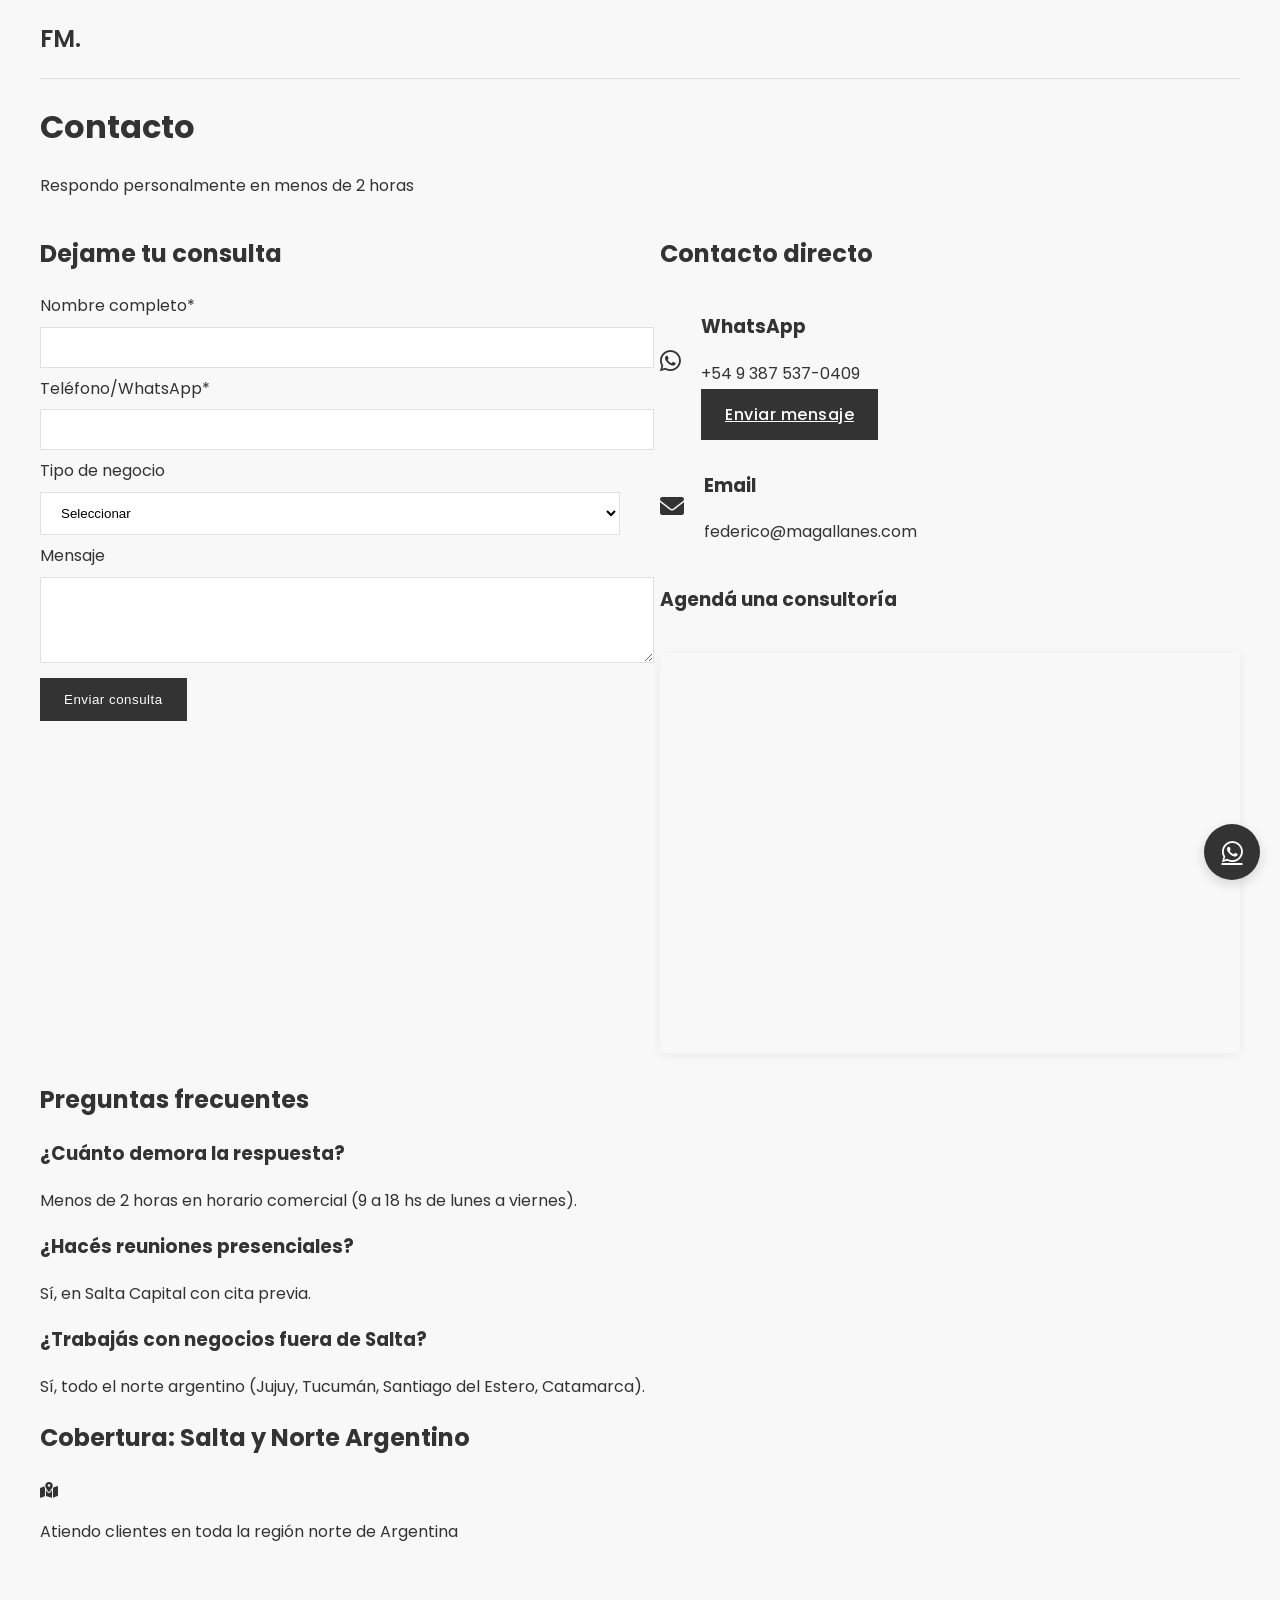
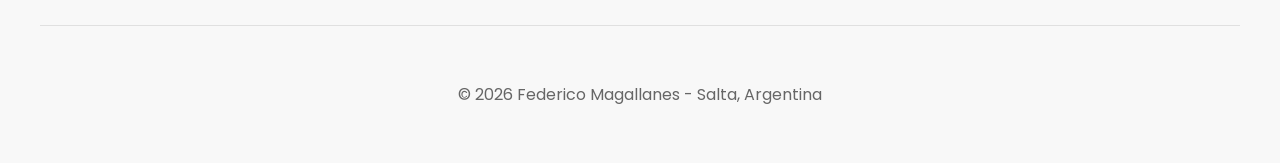
<file: contacto.html>
<!DOCTYPE html>
<html lang="es">
<head>
    <meta charset="UTF-8">
    <meta name="viewport" content="width=device-width, initial-scale=1.0">
    <title>Contacto | Federico Magallanes</title>
    <meta name="description" content="Contacto directo para automatizaciones con IA y Meta Ads en Salta">
    
    <link rel="preconnect" href="https://fonts.googleapis.com">
    <link rel="preconnect" href="https://fonts.gstatic.com" crossorigin>
    <link href="https://fonts.googleapis.com/css2?family=Poppins:wght@400;500;600&display=swap" rel="stylesheet">
    <link rel="stylesheet" href="https://cdnjs.cloudflare.com/ajax/libs/font-awesome/6.0.0/css/all.min.css">
    <style>
        :root {
            --bg-primary: #f8f8f8;
            --text-primary: #333;
            --text-secondary: #666;
            --border-light: #e0e0e0;
            --transition: all 0.3s ease;
        }
        
        body {
            font-family: 'Poppins', sans-serif;
            line-height: 1.6;
            color: var(--text-primary);
            background: var(--bg-primary);
            max-width: 1200px;
            margin: 0 auto;
            padding: 0 20px;
        }
        
        .form-control {
            width: 100%;
            padding: 12px 16px;
            margin: 8px 0;
            border: 1px solid var(--border-light);
            background: white;
            transition: var(--transition);
        }
        
        .form-control:focus {
            outline: none;
            border-color: var(--text-primary);
        }
        
        .btn {
            background: var(--text-primary);
            color: white;
            border: none;
            padding: 14px 24px;
            cursor: pointer;
            font-weight: 500;
            letter-spacing: 0.5px;
            transition: var(--transition);
        }
        
        .btn:hover {
            opacity: 0.9;
        }
        
        .contact-grid {
            display: grid;
            grid-template-columns: 1fr 1fr;
            gap: 40px;
        }
        
        .contact-method {
            display: flex;
            align-items: center;
            gap: 20px;
            margin-bottom: 24px;
        }
        
        .contact-method i {
            font-size: 24px;
            color: var(--text-primary);
        }
        
        iframe {
            border: none;
            margin-top: 20px;
            box-shadow: 0 2px 10px rgba(0,0,0,0.05);
        }
        
        @media (max-width: 768px) {
            .contact-grid {
                grid-template-columns: 1fr;
            }
        }
    </style>
</head>
<body>
    <header style="padding: 20px 0; border-bottom: 1px solid var(--border-light);">
        <a href="index.html" style="font-size: 24px; font-weight: 600; text-decoration: none; color: var(--text-primary);">FM.</a>
    </header>

    <main>
        <h1>Contacto</h1>
        <p>Respondo personalmente en menos de 2 horas</p>

        <div class="contact-grid">
            <div>
                <h2>Dejame tu consulta</h2>
                <form id="contactForm" onsubmit="return validateForm()">
                    <label for="name">Nombre completo*</label>
                    <input type="text" id="name" class="form-control" required>
                    <span id="nameError" style="color:red;font-size:12px;"></span>

                    <label for="phone">Teléfono/WhatsApp*</label>
                    <input type="tel" id="phone" class="form-control" required>
                    <span id="phoneError" style="color:red;font-size:12px;"></span>

                    <label for="business">Tipo de negocio</label>
                    <select id="business" class="form-control">
                        <option value="">Seleccionar</option>
                        <option value="comercio">Comercio</option>
                        <option value="gastronomia">Gastronomía</option>
                        <option value="servicios">Servicios</option>
                        <option value="otros">Otros</option>
                    </select>

                    <label for="message">Mensaje</label>
                    <textarea id="message" rows="4" class="form-control"></textarea>

                    <button type="submit" class="btn">Enviar consulta</button>
                </form>
            </div>

            <div>
                <h2>Contacto directo</h2>
                <div class="contact-method">
                    <i class="fab fa-whatsapp"></i>
                    <div>
                        <h3>WhatsApp</h3>
                        <p>+54 9 387 537-0409</p>
                        <a href="https://wa.me/5493875370409" class="btn" target="_blank">Enviar mensaje</a>
                    </div>
                </div>
                
                <div class="contact-method">
                    <i class="fas fa-envelope"></i>
                    <div>
                        <h3>Email</h3>
                        <p>federico@magallanes.com</p>
                    </div>
                </div>

                <h3>Agendá una consultoría</h3>
                <iframe src="https://calendly.com/federicomagallanes/consulta" width="100%" height="400"></iframe>
            </div>
        </div>

        <script>
            function validateForm() {
                const name = document.getElementById('name').value;
                const phone = document.getElementById('phone').value;
                let valid = true;

                if (name.length < 3) {
                    document.getElementById('nameError').textContent = 'Mínimo 3 caracteres';
                    valid = false;
                } else {
                    document.getElementById('nameError').textContent = '';
                }

                if (phone.length < 8 || !/^\d+$/.test(phone)) {
                    document.getElementById('phoneError').textContent = 'Mínimo 8 dígitos';
                    valid = false;
                } else {
                    document.getElementById('phoneError').textContent = '';
                }

                if (valid) {
                    alert('Formulario enviado correctamente');
                    return true;
                }
                return false;
            }
        </script>

        <!-- FAQ Section -->
        <section class="section bg-light">
            <div class="container">
                <h2 class="section-title">Preguntas frecuentes</h2>
                <div class="faq-grid">
                    <div class="faq-item">
                        <h3>¿Cuánto demora la respuesta?</h3>
                        <p>Menos de 2 horas en horario comercial (9 a 18 hs de lunes a viernes).</p>
                    </div>
                    <div class="faq-item">
                        <h3>¿Hacés reuniones presenciales?</h3>
                        <p>Sí, en Salta Capital con cita previa.</p>
                    </div>
                    <div class="faq-item">
                        <h3>¿Trabajás con negocios fuera de Salta?</h3>
                        <p>Sí, todo el norte argentino (Jujuy, Tucumán, Santiago del Estero, Catamarca).</p>
                    </div>
                </div>
            </div>
        </section>

        <!-- Mapa Conceptual -->
        <section class="section">
            <div class="container">
                <div class="coverage-map">
                    <h2 class="section-title">Cobertura: Salta y Norte Argentino</h2>
                    <div class="map-placeholder">
                        <!-- Aquí podrías incluir un mapa SVG o imagen -->
                        <i class="fas fa-map-marked-alt"></i>
                        <p>Atiendo clientes en toda la región norte de Argentina</p>
                    </div>
                </div>
            </div>
        </section>
    </main>

    <footer style="margin-top: 80px; padding: 40px 0; text-align: center; border-top: 1px solid var(--border-light); color: var(--text-secondary);">
        <p>&copy; 2026 Federico Magallanes - Salta, Argentina</p>
    </footer>

    <a href="https://wa.me/5493875370409" style="position:fixed;bottom:20px;right:20px;background:var(--text-primary);color:white;width:56px;height:56px;border-radius:50%;display:flex;align-items:center;justify-content:center;font-size:24px;box-shadow:0 4px 12px rgba(0,0,0,0.15);transition:var(--transition);" target="_blank">
        <i class="fab fa-whatsapp"></i>
    </a>
</body>
</html>
</file>
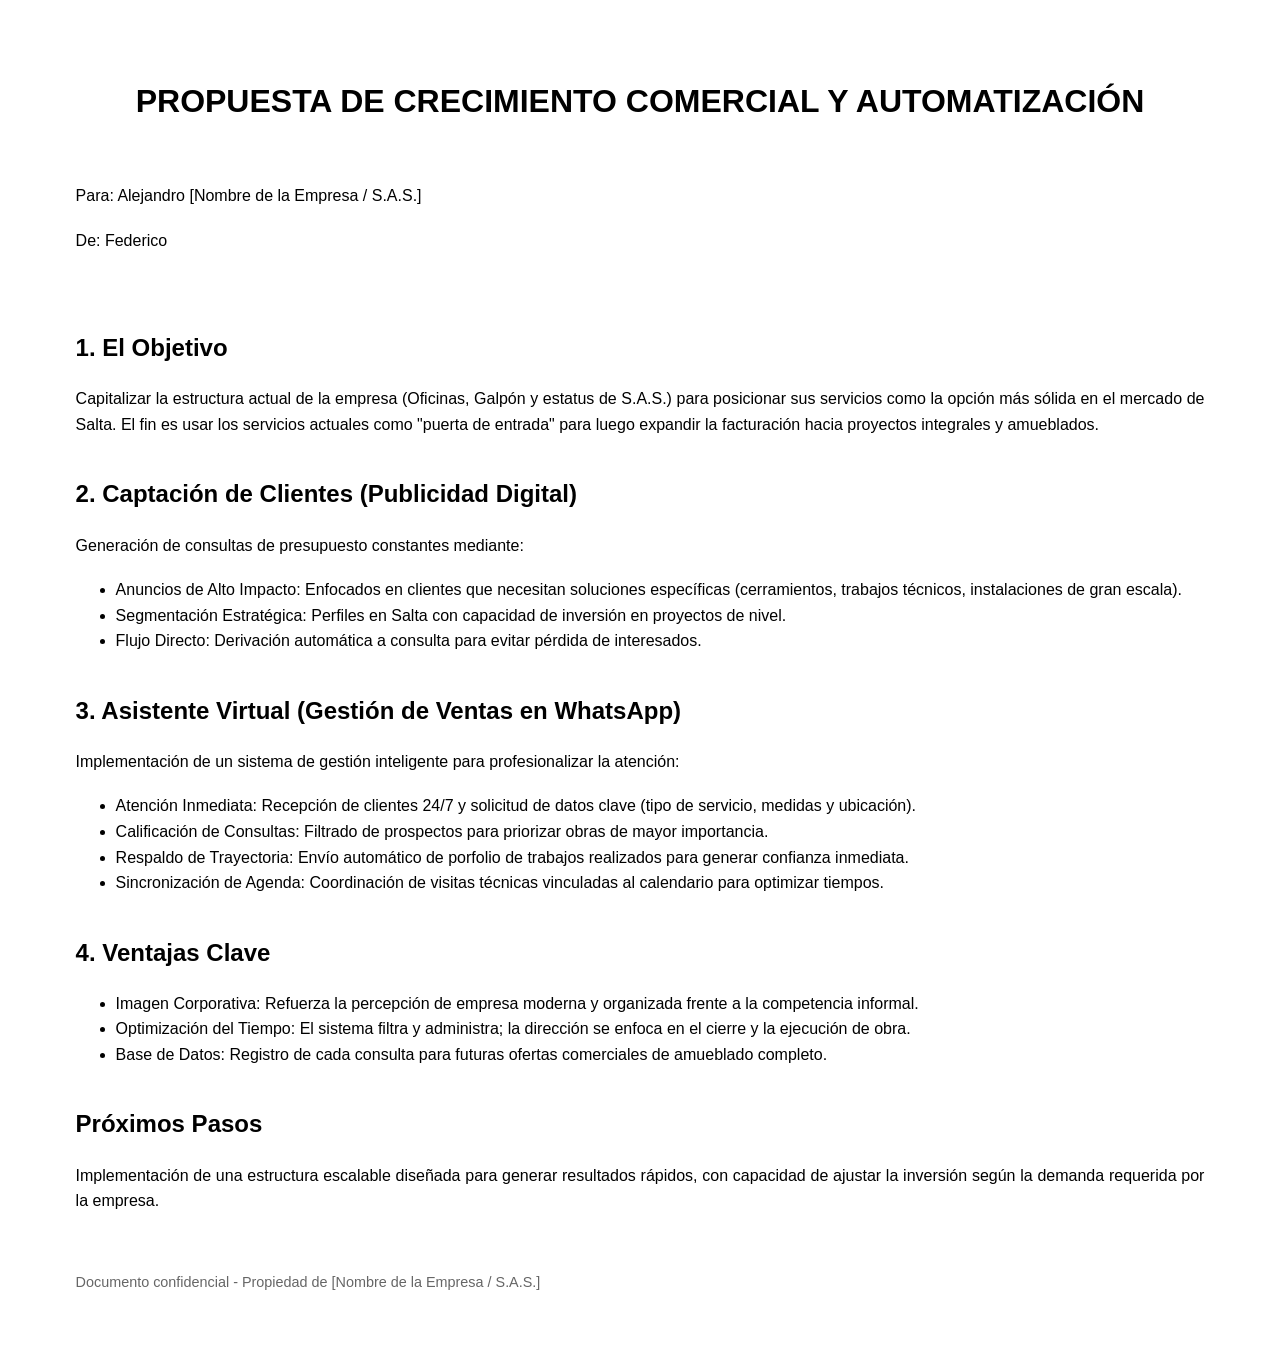
<file: propuesta.html>
<!DOCTYPE html>
<html lang="es">
<head>
    <meta charset="UTF-8">
    <meta name="viewport" content="width=device-width, initial-scale=1.0">
    <title>Propuesta de Crecimiento Comercial y Automatización</title>
    <style>
        body {
            font-family: Arial, sans-serif;
            margin: 2cm;
            line-height: 1.6;
        }
        h1 {
            text-align: center;
            margin-bottom: 1.5cm;
        }
        h2 {
            margin-top: 1cm;
            margin-bottom: 0.5cm;
        }
        p {
            text-align: justify;
            margin-bottom: 0.5cm;
        }
        .header {
            margin-bottom: 2cm;
        }
        .footer {
            margin-top: 1.5cm;
            text-align: center;
            font-size: 0.9em;
            color: #666;
        }
    </style>
</head>
<body>
    <div class="header">
        <h1>PROPUESTA DE CRECIMIENTO COMERCIAL Y AUTOMATIZACIÓN</h1>
        <p>Para: Alejandro [Nombre de la Empresa / S.A.S.]</p>
        <p>De: Federico</p>
    </div>

    <h2>1. El Objetivo</h2>
    <p>Capitalizar la estructura actual de la empresa (Oficinas, Galpón y estatus de S.A.S.) para posicionar sus servicios como la opción más sólida en el mercado de Salta. El fin es usar los servicios actuales como "puerta de entrada" para luego expandir la facturación hacia proyectos integrales y amueblados.</p>

    <h2>2. Captación de Clientes (Publicidad Digital)</h2>
    <p>Generación de consultas de presupuesto constantes mediante:</p>
    <ul>
        <li>Anuncios de Alto Impacto: Enfocados en clientes que necesitan soluciones específicas (cerramientos, trabajos técnicos, instalaciones de gran escala).</li>
        <li>Segmentación Estratégica: Perfiles en Salta con capacidad de inversión en proyectos de nivel.</li>
        <li>Flujo Directo: Derivación automática a consulta para evitar pérdida de interesados.</li>
    </ul>

    <h2>3. Asistente Virtual (Gestión de Ventas en WhatsApp)</h2>
    <p>Implementación de un sistema de gestión inteligente para profesionalizar la atención:</p>
    <ul>
        <li>Atención Inmediata: Recepción de clientes 24/7 y solicitud de datos clave (tipo de servicio, medidas y ubicación).</li>
        <li>Calificación de Consultas: Filtrado de prospectos para priorizar obras de mayor importancia.</li>
        <li>Respaldo de Trayectoria: Envío automático de porfolio de trabajos realizados para generar confianza inmediata.</li>
        <li>Sincronización de Agenda: Coordinación de visitas técnicas vinculadas al calendario para optimizar tiempos.</li>
    </ul>

    <h2>4. Ventajas Clave</h2>
    <ul>
        <li>Imagen Corporativa: Refuerza la percepción de empresa moderna y organizada frente a la competencia informal.</li>
        <li>Optimización del Tiempo: El sistema filtra y administra; la dirección se enfoca en el cierre y la ejecución de obra.</li>
        <li>Base de Datos: Registro de cada consulta para futuras ofertas comerciales de amueblado completo.</li>
    </ul>

    <h2>Próximos Pasos</h2>
    <p>Implementación de una estructura escalable diseñada para generar resultados rápidos, con capacidad de ajustar la inversión según la demanda requerida por la empresa.</p>

    <div class="footer">
        <p>Documento confidencial - Propiedad de [Nombre de la Empresa / S.A.S.]</p>
    </div>
</body>
</html>
</file>
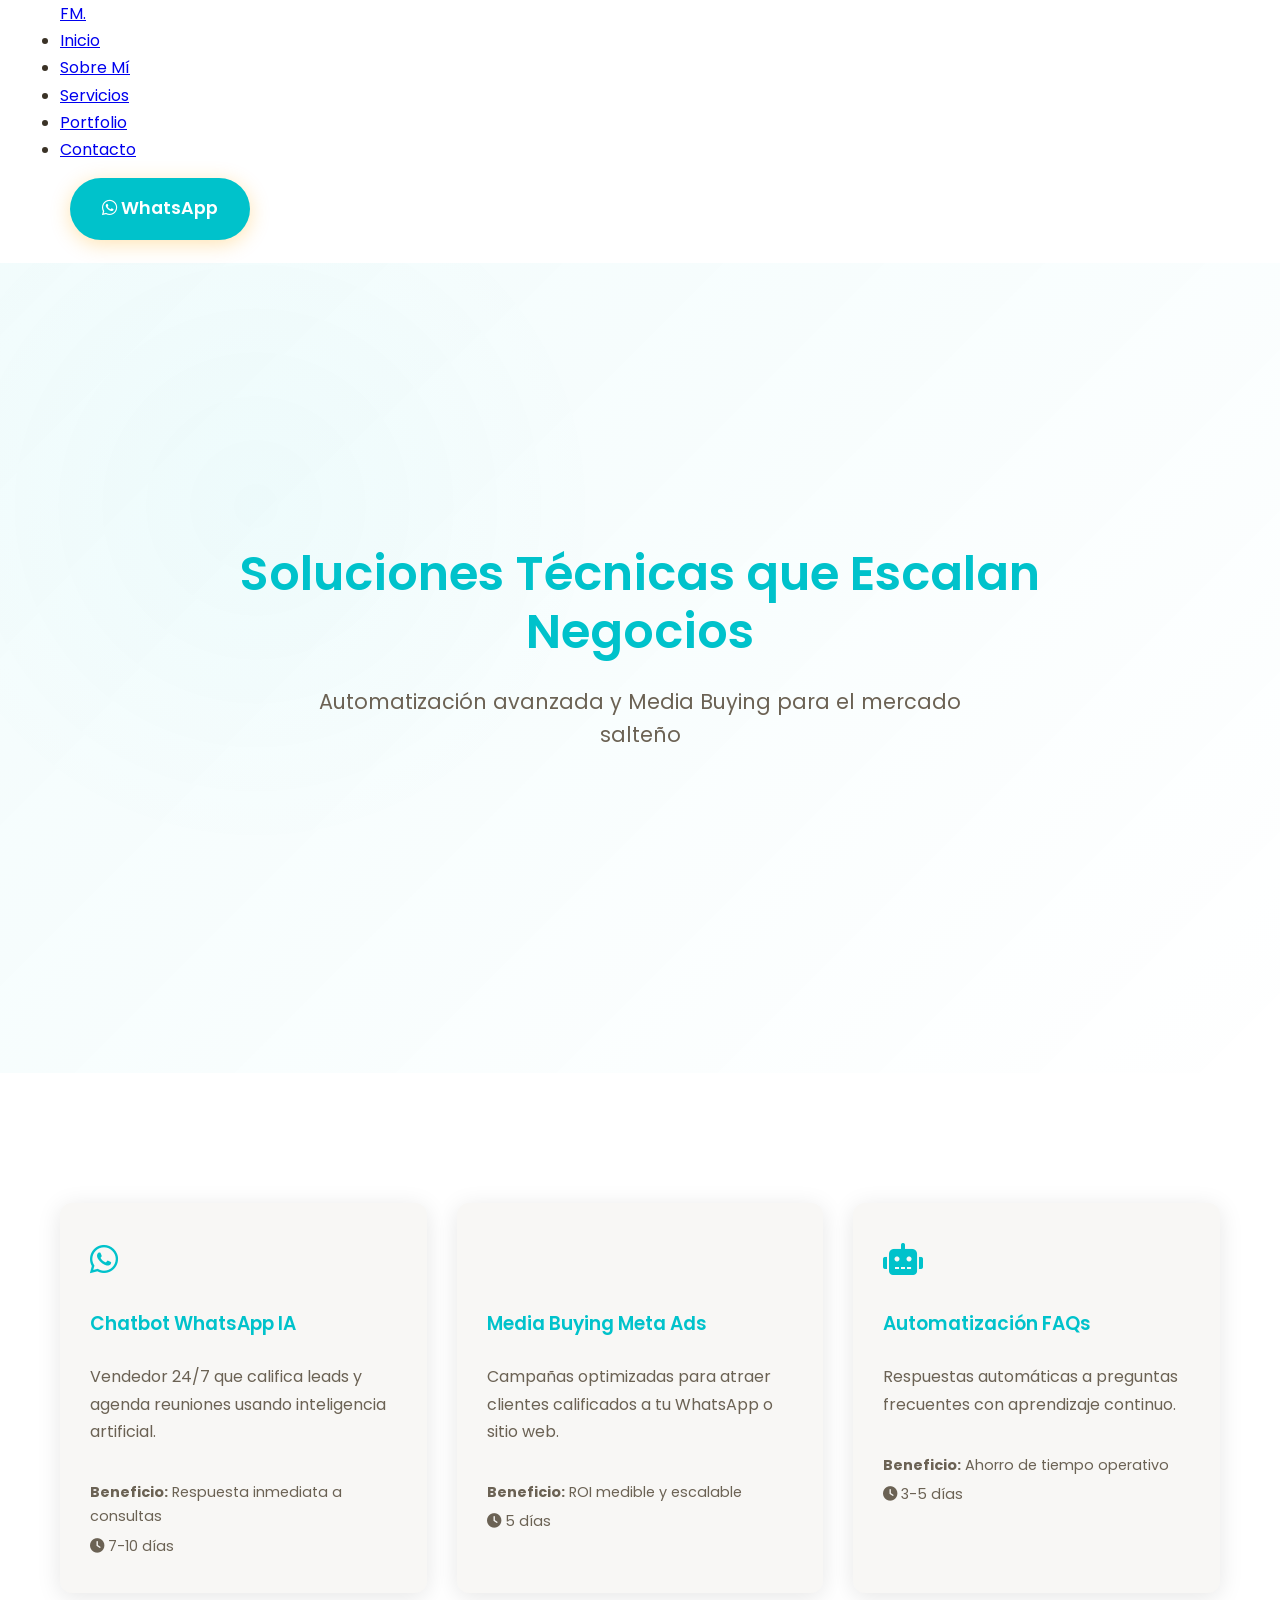
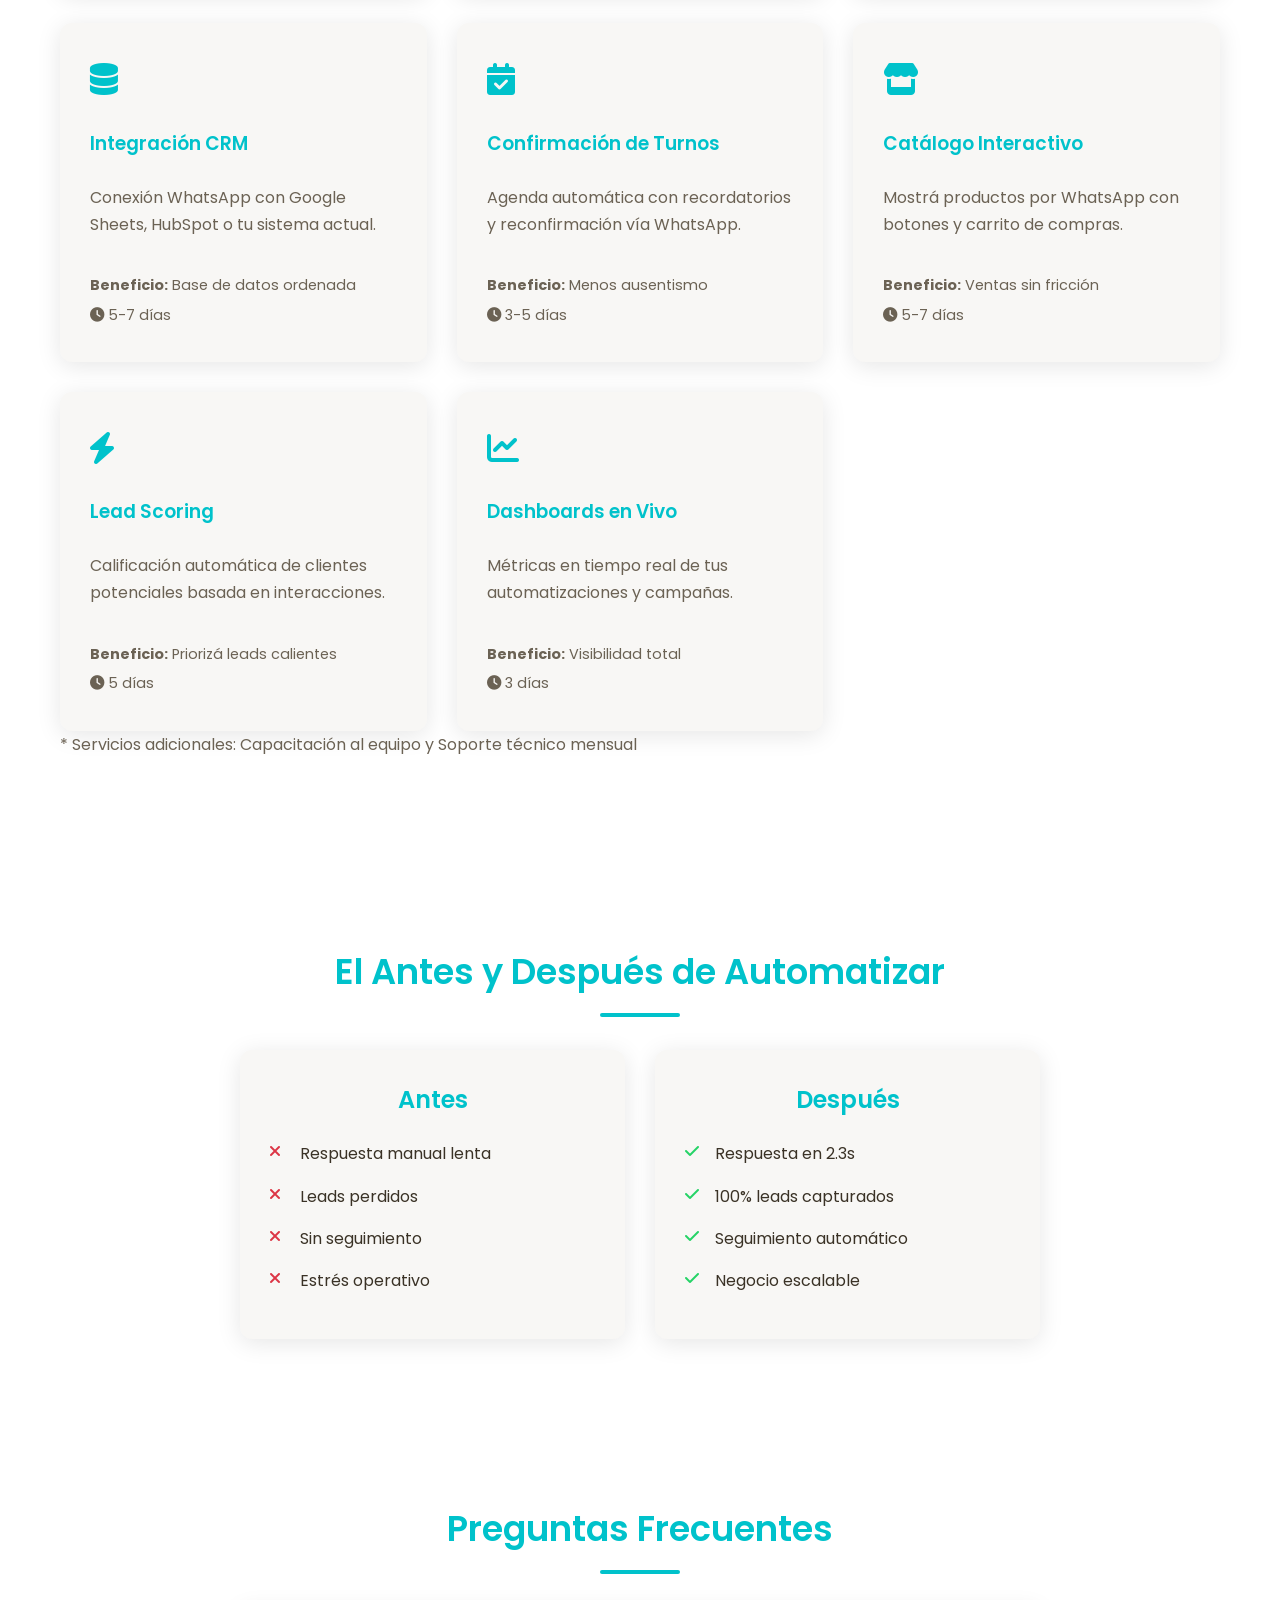
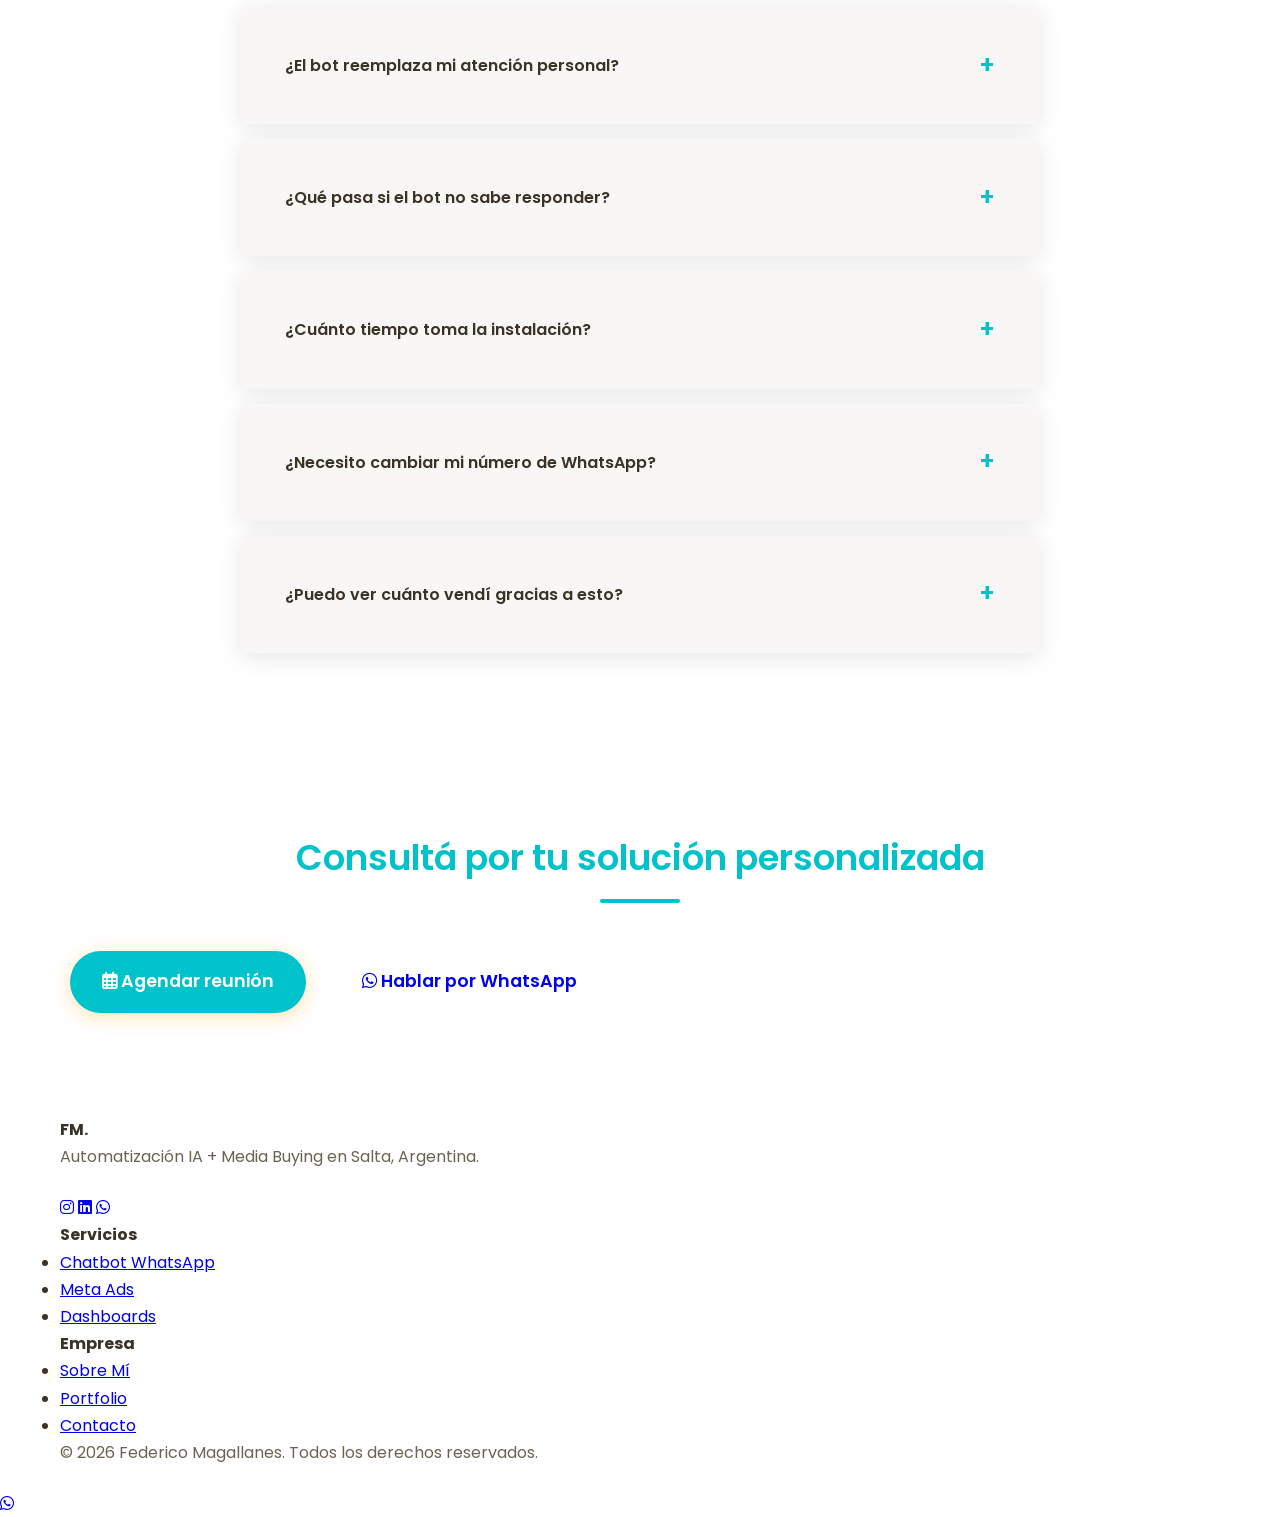
<file: servicios.html>
<!DOCTYPE html>
<html lang="es">
<head>
    <meta charset="UTF-8">
    <meta name="viewport" content="width=device-width, initial-scale=1.0">
    
    <title>Servicios | Federico Magallanes - Automatización IA + Meta Ads</title>
    <meta name="description" content="Soluciones técnicas de automatización con IA y Media Buying para negocios en Salta. Chatbots WhatsApp, Meta Ads, integraciones y más.">
    
    <!-- Favicon, Fonts, CSS (mismo que index.html) -->
    <link rel="icon" type="image/svg+xml" href="data:image/svg+xml,<svg xmlns='http://www.w3.org/2000/svg' viewBox='0 0 100 100'><text y='.9em' font-size='90'></text></svg>">
    <link rel="preconnect" href="https://fonts.googleapis.com">
    <link rel="preconnect" href="https://fonts.gstatic.com" crossorigin>
    <link href="https://fonts.googleapis.com/css2?family=Poppins:wght@300;400;500;600;700&display=swap" rel="stylesheet">
    <link rel="stylesheet" href="https://cdnjs.cloudflare.com/ajax/libs/font-awesome/6.0.0/css/all.min.css">
    <link rel="stylesheet" href="assets/css/main.css">
    <link rel="stylesheet" href="assets/css/components.css">
    <link rel="stylesheet" href="assets/css/animations.css">
</head>
<body>
    <!-- Header (mismo que index.html) -->
    <header class="header">
        <div class="nav-container container">
            <a href="index.html" class="logo">FM<span>.</span></a>
            <nav>
                <ul class="nav-menu">
                    <li><a href="index.html" class="nav-link">Inicio</a></li>
                    <li><a href="sobre-mi.html" class="nav-link">Sobre Mí</a></li>
                    <li><a href="servicios.html" class="nav-link active">Servicios</a></li>
                    <li><a href="portfolio.html" class="nav-link">Portfolio</a></li>
                    <li><a href="contacto.html" class="nav-link">Contacto</a></li>
                </ul>
            </nav>
            <a href="https://wa.me/5493875370409" class="btn btn-primary" target="_blank">
                <i class="fab fa-whatsapp"></i> WhatsApp
            </a>
        </div>
    </header>

    <main>
        <!-- Hero Section -->
        <section class="hero section">
            <div class="container">
                <div class="hero-content">
                    <h1 class="hero-title scroll-fade-in">Soluciones Técnicas que Escalan Negocios</h1>
                    <p class="hero-subtitle scroll-fade-in delay-100">Automatización avanzada y Media Buying para el mercado salteño</p>
                </div>
            </div>
        </section>

        <!-- Services Grid -->
        <section class="section">
            <div class="container">
                <div class="services-grid">
                    <!-- Servicio 1 -->
                    <div class="service-card scroll-fade-up">
                        <div class="service-icon">
                            <i class="fab fa-whatsapp"></i>
                        </div>
                        <h3>Chatbot WhatsApp IA</h3>
                        <p class="service-desc">Vendedor 24/7 que califica leads y agenda reuniones usando inteligencia artificial.</p>
                        <div class="service-meta">
                            <p><strong>Beneficio:</strong> Respuesta inmediata a consultas</p>
                            <p><i class="fas fa-clock"></i> 7-10 días</p>
                        </div>
                    </div>
                    
                    <!-- Servicio 2 -->
                    <div class="service-card scroll-fade-up delay-100">
                        <div class="service-icon">
                            <i class="fab fa-meta"></i>
                        </div>
                        <h3>Media Buying Meta Ads</h3>
                        <p class="service-desc">Campañas optimizadas para atraer clientes calificados a tu WhatsApp o sitio web.</p>
                        <div class="service-meta">
                            <p><strong>Beneficio:</strong> ROI medible y escalable</p>
                            <p><i class="fas fa-clock"></i> 5 días</p>
                        </div>
                    </div>
                    
                    <!-- Servicio 3 -->
                    <div class="service-card scroll-fade-up delay-200">
                        <div class="service-icon">
                            <i class="fas fa-robot"></i>
                        </div>
                        <h3>Automatización FAQs</h3>
                        <p class="service-desc">Respuestas automáticas a preguntas frecuentes con aprendizaje continuo.</p>
                        <div class="service-meta">
                            <p><strong>Beneficio:</strong> Ahorro de tiempo operativo</p>
                            <p><i class="fas fa-clock"></i> 3-5 días</p>
                        </div>
                    </div>
                    
                    <!-- Servicio 4 -->
                    <div class="service-card scroll-fade-up delay-300">
                        <div class="service-icon">
                            <i class="fas fa-database"></i>
                        </div>
                        <h3>Integración CRM</h3>
                        <p class="service-desc">Conexión WhatsApp con Google Sheets, HubSpot o tu sistema actual.</p>
                        <div class="service-meta">
                            <p><strong>Beneficio:</strong> Base de datos ordenada</p>
                            <p><i class="fas fa-clock"></i> 5-7 días</p>
                        </div>
                    </div>
                    
                    <!-- Servicio 5 -->
                    <div class="service-card scroll-fade-up">
                        <div class="service-icon">
                            <i class="fas fa-calendar-check"></i>
                        </div>
                        <h3>Confirmación de Turnos</h3>
                        <p class="service-desc">Agenda automática con recordatorios y reconfirmación vía WhatsApp.</p>
                        <div class="service-meta">
                            <p><strong>Beneficio:</strong> Menos ausentismo</p>
                            <p><i class="fas fa-clock"></i> 3-5 días</p>
                        </div>
                    </div>
                    
                    <!-- Servicio 6 -->
                    <div class="service-card scroll-fade-up delay-100">
                        <div class="service-icon">
                            <i class="fas fa-store"></i>
                        </div>
                        <h3>Catálogo Interactivo</h3>
                        <p class="service-desc">Mostrá productos por WhatsApp con botones y carrito de compras.</p>
                        <div class="service-meta">
                            <p><strong>Beneficio:</strong> Ventas sin fricción</p>
                            <p><i class="fas fa-clock"></i> 5-7 días</p>
                        </div>
                    </div>
                    
                    <!-- Servicio 7 -->
                    <div class="service-card scroll-fade-up delay-200">
                        <div class="service-icon">
                            <i class="fas fa-bolt"></i>
                        </div>
                        <h3>Lead Scoring</h3>
                        <p class="service-desc">Calificación automática de clientes potenciales basada en interacciones.</p>
                        <div class="service-meta">
                            <p><strong>Beneficio:</strong> Priorizá leads calientes</p>
                            <p><i class="fas fa-clock"></i> 5 días</p>
                        </div>
                    </div>
                    
                    <!-- Servicio 8 -->
                    <div class="service-card scroll-fade-up delay-300">
                        <div class="service-icon">
                            <i class="fas fa-chart-line"></i>
                        </div>
                        <h3>Dashboards en Vivo</h3>
                        <p class="service-desc">Métricas en tiempo real de tus automatizaciones y campañas.</p>
                        <div class="service-meta">
                            <p><strong>Beneficio:</strong> Visibilidad total</p>
                            <p><i class="fas fa-clock"></i> 3 días</p>
                        </div>
                    </div>
                </div>
                
                <p class="text-small text-center scroll-fade-in">* Servicios adicionales: Capacitación al equipo y Soporte técnico mensual</p>
            </div>
        </section>

        <!-- Comparison Section -->
        <section class="section bg-light">
            <div class="container">
                <h2 class="section-title scroll-fade-in">El Antes y Después de Automatizar</h2>
                <div class="comparison-grid scroll-fade-in delay-100">
                    <div class="comparison-col">
                        <h3>Antes</h3>
                        <ul class="comparison-list">
                            <li><i class="fas fa-times"></i> Respuesta manual lenta</li>
                            <li><i class="fas fa-times"></i> Leads perdidos</li>
                            <li><i class="fas fa-times"></i> Sin seguimiento</li>
                            <li><i class="fas fa-times"></i> Estrés operativo</li>
                        </ul>
                    </div>
                    <div class="comparison-col">
                        <h3>Después</h3>
                        <ul class="comparison-list">
                            <li><i class="fas fa-check"></i> Respuesta en 2.3s</li>
                            <li><i class="fas fa-check"></i> 100% leads capturados</li>
                            <li><i class="fas fa-check"></i> Seguimiento automático</li>
                            <li><i class="fas fa-check"></i> Negocio escalable</li>
                        </ul>
                    </div>
                </div>
            </div>
        </section>

        <!-- FAQ Section -->
        <section class="section">
            <div class="container">
                <h2 class="section-title scroll-fade-in">Preguntas Frecuentes</h2>
                <div class="faq-accordion">
                    <!-- FAQ 1 -->
                    <details class="faq-item scroll-fade-in delay-100">
                        <summary class="faq-question">
                            ¿El bot reemplaza mi atención personal?
                        </summary>
                        <div class="faq-answer">
                            <p>No, el bot filtra consultas repetitivas para que vos atiendas solo clientes realmente interesados. Actúa como primer filtro, no como reemplazo.</p>
                        </div>
                    </details>
                    
                    <!-- FAQ 2 -->
                    <details class="faq-item scroll-fade-in delay-200">
                        <summary class="faq-question">
                            ¿Qué pasa si el bot no sabe responder?
                        </summary>
                        <div class="faq-answer">
                            <p>Deriva automáticamente a un humano ante consultas complejas o fuera de su conocimiento configurado.</p>
                        </div>
                    </details>
                    
                    <!-- FAQ 3 -->
                    <details class="faq-item scroll-fade-in delay-300">
                        <summary class="faq-question">
                            ¿Cuánto tiempo toma la instalación?
                        </summary>
                        <div class="faq-answer">
                            <p>Entre 1 y 2 semanas según complejidad. La mayoría de los sistemas básicos están funcionando en 7 días.</p>
                        </div>
                    </details>
                    
                    <!-- FAQ 4 -->
                    <details class="faq-item scroll-fade-in">
                        <summary class="faq-question">
                            ¿Necesito cambiar mi número de WhatsApp?
                        </summary>
                        <div class="faq-answer">
                            <p>No, trabajamos sobre tu número actual. No hay que cambiar nada ni perder historial de chats.</p>
                        </div>
                    </details>
                    
                    <!-- FAQ 5 -->
                    <details class="faq-item scroll-fade-in delay-100">
                        <summary class="faq-question">
                            ¿Puedo ver cuánto vendí gracias a esto?
                        </summary>
                        <div class="faq-answer">
                            <p>Sí, configuramos dashboards con métricas en tiempo real que muestran conversiones, ventas y ROI de cada campaña.</p>
                        </div>
                    </details>
                </div>
            </div>
        </section>

        <!-- CTA Section -->
        <section class="section">
            <div class="container">
                <div class="cta-box scroll-scale-in">
                    <h2 class="cta-title">Consultá por tu solución personalizada</h2>
                    <div class="cta-buttons">
                        <a href="https://calendly.com/federicomagallanes/consulta" class="btn btn-primary" target="_blank">
                            <i class="far fa-calendar-alt"></i> Agendar reunión
                        </a>
                        <a href="https://wa.me/5493875370409" class="btn btn-outline" target="_blank">
                            <i class="fab fa-whatsapp"></i> Hablar por WhatsApp
                        </a>
                    </div>
                </div>
            </div>
        </section>
    </main>

    <!-- Footer (mismo que index.html) -->
    <footer class="footer">
        <div class="container">
            <div class="footer-grid">
                <div class="footer-col">
                    <h4 class="footer-title">FM<span>.</span></h4>
                    <p>Automatización IA + Media Buying en Salta, Argentina.</p>
                    <div class="footer-social">
                        <a href="#"><i class="fab fa-instagram"></i></a>
                        <a href="#"><i class="fab fa-linkedin"></i></a>
                        <a href="#"><i class="fab fa-whatsapp"></i></a>
                    </div>
                </div>
                <div class="footer-col">
                    <h4 class="footer-title">Servicios</h4>
                    <ul class="footer-links">
                        <li><a href="servicios.html" class="footer-link">Chatbot WhatsApp</a></li>
                        <li><a href="servicios.html" class="footer-link">Meta Ads</a></li>
                        <li><a href="servicios.html" class="footer-link">Dashboards</a></li>
                    </ul>
                </div>
                <div class="footer-col">
                    <h4 class="footer-title">Empresa</h4>
                    <ul class="footer-links">
                        <li><a href="sobre-mi.html" class="footer-link">Sobre Mí</a></li>
                        <li><a href="portfolio.html" class="footer-link">Portfolio</a></li>
                        <li><a href="contacto.html" class="footer-link">Contacto</a></li>
                    </ul>
                </div>
            </div>
            <div class="footer-bottom">
                <p>&copy; 2026 Federico Magallanes. Todos los derechos reservados.</p>
            </div>
        </div>
    </footer>

    <!-- WhatsApp Float Button -->
    <a href="https://wa.me/5493875370409" class="whatsapp-float" target="_blank">
        <i class="fab fa-whatsapp"></i>
    </a>

    <!-- JavaScript -->
    <script src="assets/js/main.js"></script>
    <script src="assets/js/animations.js"></script>
</body>
</html>
</file>
<file: assets/css/main.css>
/* Variables CSS */
:root {
  --primary: #00C2CB; /* Cyan como acento principal */
  --primary-dark: #0095A8;
  --primary-light: rgba(0, 194, 203, 0.1);
  --text: #3A3226; /* Gris marronado para texto */
  --text-light: #6B6254;
  --bg: #FFFFFF; /* Fondo blanco tiza */
  --card-bg: #F8F7F5;
  --shadow: 0 4px 24px rgba(0, 0, 0, 0.1);
  --transition: all 0.3s cubic-bezier(0.25, 0.8, 0.25, 1);
  --glow: 0 0 15px rgba(255, 165, 0, 0.3);
  --whatsapp: #25D366;
}

/* Reset y estilos base */
* {
  margin: 0;
  padding: 0;
  box-sizing: border-box;
}

body {
  background-color: var(--bg);
  color: var(--text);
  font-family: 'Poppins', sans-serif;
  line-height: 1.7;
  scroll-behavior: smooth;
}

/* Tipografía */
h1, h2, h3 {
  color: var(--primary);
  margin-bottom: 1.5rem;
  font-weight: 600;
}

h1 {
  font-size: 3rem;
  line-height: 1.2;
}

h2 {
  font-size: 2.2rem;
  text-align: center;
  margin-bottom: 3rem;
  position: relative;
}

h2:after {
  content: '';
  position: absolute;
  bottom: -15px;
  left: 50%;
  transform: translateX(-50%);
  width: 80px;
  height: 4px;
  background: var(--primary);
  border-radius: 2px;
}

p {
  color: var(--text-light);
  margin-bottom: 1.5rem;
}

/* Layout */
.container {
  max-width: 1200px;
  margin: 0 auto;
  padding: 0 20px;
}

section {
  padding: 80px 0;
  position: relative;
}

/* Responsive */
@media (max-width: 768px) {
  h1 {
    font-size: 2.5rem;
  }
  h2 {
    font-size: 2rem;
  }
  section {
    padding: 60px 0;
  }
}

@media (max-width: 480px) {
  h1 {
    font-size: 2rem;
  }
  h2 {
    font-size: 1.7rem;
  }
}
</file>
<file: assets/css/components.css>
/* Hero Section */
.hero {
  min-height: 90vh;
  display: flex;
  align-items: center;
  text-align: center;
  position: relative;
  overflow: hidden;
  background: 
    linear-gradient(135deg, rgba(0,194,203,0.05) 0%, rgba(0,0,0,0) 100%),
    radial-gradient(circle at 20% 30%, rgba(0,194,203,0.03) 0%, transparent 30%);
}

.hero-profile {
  margin-bottom: 2rem;
}

.profile-photo {
  width: 120px;
  height: 120px;
  border-radius: 50%;
  object-fit: cover;
  border: 4px solid var(--primary);
  box-shadow: 0 4px 20px rgba(0,194,203,0.3);
  transition: all 0.3s ease;
}

.profile-photo:hover {
  transform: scale(1.05);
  box-shadow: 0 6px 25px rgba(0,194,203,0.4);
}

.avatar-container {
  position: relative;
  width: 120px;
  height: 120px;
  margin: 0 auto;
}

.avatar-glow {
  position: absolute;
  top: 0;
  left: 0;
  width: 100%;
  height: 100%;
  border-radius: 50%;
  background: radial-gradient(circle, rgba(0,194,203,0.2) 0%, rgba(0,194,203,0) 70%);
  animation: glow 2s infinite alternate;
}

@keyframes glow {
  0% {
    transform: scale(1);
    opacity: 0.5;
  }
  100% {
    transform: scale(1.1);
    opacity: 1;
  }
}

.profile-badge {
  display: inline-block;
  background: var(--primary);
  color: white;
  padding: 6px 12px;
  border-radius: 20px;
  font-size: 0.8rem;
  margin-top: 1rem;
  font-weight: 600;
}

.hero-content {
  max-width: 800px;
  margin: 0 auto;
  position: relative;
  z-index: 2;
}

.hero p.hero-subtitle {
  font-size: 1.3rem;
  margin-bottom: 2.5rem;
  max-width: 700px;
  margin-left: auto;
  margin-right: auto;
  line-height: 1.6;
}

.hero-cta {
  margin-bottom: 3rem;
}

.hero-stats {
  display: flex;
  justify-content: center;
  gap: 30px;
  flex-wrap: wrap;
  margin-top: 40px;
}

.stat-item {
  text-align: center;
  background: rgba(255,107,0,0.1);
  padding: 20px 30px;
  border-radius: 12px;
  min-width: 150px;
  border: 1px solid rgba(255,107,0,0.2);
}

.stat-number {
  display: block;
  font-size: 2rem;
  font-weight: 700;
  color: var(--primary);
  line-height: 1;
  margin-bottom: 5px;
}

.stat-label {
  font-size: 0.9rem;
  color: var(--text-light);
}

/* Botones */
.btn {
  display: inline-block;
  padding: 16px 32px;
  border-radius: 50px;
  font-weight: 600;
  text-decoration: none;
  transition: var(--transition);
  cursor: pointer;
  border: none;
  font-size: 1.1rem;
  margin: 15px 10px;
  text-align: center;
  position: relative;
  overflow: hidden;
}

.btn-primary {
  background-color: var(--primary);
  color: white;
  box-shadow: 0 4px 20px rgba(255, 165, 0, 0.3);
}

.btn-primary:hover {
  transform: translateY(-3px);
  box-shadow: var(--glow);
}

.btn-secondary {
  background-color: transparent;
  color: var(--primary);
  border: 2px solid var(--primary);
}

.btn-secondary:hover {
  background-color: var(--primary-light);
  transform: translateY(-3px);
}

.btn-whatsapp {
  background-color: var(--whatsapp);
  color: white;
  box-shadow: 0 4px 20px rgba(37, 211, 102, 0.3);
}

.btn-whatsapp:hover {
  background-color: #20B85E;
  transform: translateY(-2px);
  box-shadow: 0 6px 20px rgba(37, 211, 102, 0.4);
}

/* Cards */
.benefit-card {
  background: white;
  border-radius: 12px;
  padding: 40px 30px;
  box-shadow: var(--shadow);
  transition: var(--transition);
  text-align: center;
}

.benefit-card:hover {
  transform: translateY(-10px);
  box-shadow: 0 15px 30px rgba(0,0,0,0.12);
}

.benefit-icon {
  width: 80px;
  height: 80px;
  margin: 0 auto 25px;
  border-radius: 50%;
  background: rgba(26,115,232,0.1);
  display: flex;
  align-items: center;
  justify-content: center;
  transition: var(--transition);
}

.benefit-card:hover .benefit-icon {
  background: rgba(26,115,232,0.2);
  transform: scale(1.1);
}

/* Formularios */
.form-group {
  margin-bottom: 25px;
}

.form-group label {
  display: block;
  margin-bottom: 8px;
  font-weight: 500;
  color: var(--text);
}

.form-control {
  width: 100%;
  padding: 12px 16px;
  border: 1px solid #ddd;
  border-radius: 8px;
  font-size: 1rem;
  font-family: 'Poppins', sans-serif;
  transition: var(--transition);
}

.form-control:focus {
  border-color: var(--primary);
  outline: none;
  box-shadow: 0 0 0 2px rgba(26,115,232,0.2);
}

/* Responsive para componentes */
@media (max-width: 768px) {
  .hero-stats {
    gap: 15px;
  }
  .stat-item {
    padding: 15px;
    min-width: 120px;
  }
  .stat-number {
    font-size: 1.5rem;
  }
}

@media (max-width: 480px) {
  .btn {
    display: block;
    width: 100%;
  }
}
/* Contact Page Styles */
.contact-grid {
    display: grid;
    grid-template-columns: 1fr 1fr;
    gap: 40px;
    margin-top: 50px;
}

.contact-form {
    background: var(--card-bg);
    padding: 40px;
    border-radius: 12px;
    box-shadow: var(--shadow);
}

.contact-info {
    display: flex;
    flex-direction: column;
    gap: 30px;
}

.contact-method {
    display: flex;
    gap: 20px;
    align-items: flex-start;
}

.contact-method i {
    font-size: 1.5rem;
    color: var(--primary);
    margin-top: 5px;
}

.contact-method h3 {
    margin-bottom: 5px;
    color: var(--text);
}

.calendly-embed {
    margin-top: 20px;
}

.checkbox-group {
    display: flex;
    flex-direction: column;
    gap: 10px;
    margin-top: 10px;
}

.checkbox-group label {
    display: flex;
    align-items: center;
    gap: 10px;
    cursor: pointer;
}

.error-message {
    color: #dc3545;
    font-size: 0.8rem;
    margin-top: 5px;
    display: none;
}

.error-message:not(:empty) {
    display: block;
}

.form-control.error {
    border-color: #dc3545;
}

.success-message {
    background-color: #d4edda;
    color: #155724;
    padding: 10px;
    border-radius: 4px;
    margin-top: 20px;
    display: none;
}

.faq-grid {
    display: grid;
    grid-template-columns: repeat(auto-fit, minmax(300px, 1fr));
    gap: 30px;
}

.faq-item {
    background: var(--card-bg);
    padding: 25px;
    border-radius: 12px;
    box-shadow: var(--shadow);
}

.map-placeholder {
    text-align: center;
    padding: 40px;
    background: var(--card-bg);
    border-radius: 12px;
    box-shadow: var(--shadow);
}

.map-placeholder i {
    font-size: 3rem;
    color: var(--primary);
    margin-bottom: 20px;
}

/* Responsive */
@media (max-width: 768px) {
    .contact-grid {
        grid-template-columns: 1fr;
    }
}
/* Services Page Styles */
.services-grid {
    display: grid;
    grid-template-columns: repeat(auto-fit, minmax(300px, 1fr));
    gap: 30px;
    margin-top: 50px;
}

.service-card {
    background: var(--card-bg);
    padding: 30px;
    border-radius: 12px;
    box-shadow: var(--shadow);
    transition: var(--transition);
    border: 1px solid var(--border-light);
}

.service-card:hover {
    transform: translateY(-5px);
    box-shadow: var(--shadow-hover);
}

.service-icon {
    font-size: 2rem;
    color: var(--primary);
    margin-bottom: 20px;
}

.service-desc {
    margin-bottom: 20px;
    color: var(--text-light);
}

.service-meta {
    border-top: 1px solid var(--border-light);
    padding-top: 15px;
    font-size: 0.9rem;
}

.service-meta p {
    margin-bottom: 5px;
}

/* Comparison Section */
.comparison-grid {
    display: grid;
    grid-template-columns: 1fr 1fr;
    gap: 30px;
    max-width: 800px;
    margin: 0 auto;
}

.comparison-col {
    background: var(--card-bg);
    padding: 30px;
    border-radius: 12px;
    box-shadow: var(--shadow);
}

.comparison-col h3 {
    text-align: center;
    margin-bottom: 20px;
    font-size: 1.5rem;
}

.comparison-list {
    list-style: none;
}

.comparison-list li {
    margin-bottom: 15px;
    padding-left: 30px;
    position: relative;
}

.comparison-list i {
    position: absolute;
    left: 0;
    top: 3px;
}

.comparison-list .fa-check {
    color: var(--whatsapp);
}

.comparison-list .fa-times {
    color: #dc3545;
}

/* FAQ Accordion */
.faq-accordion {
    max-width: 800px;
    margin: 0 auto;
}

.faq-item {
    margin-bottom: 15px;
    border: 1px solid var(--border-light);
    border-radius: 8px;
    overflow: hidden;
}

.faq-question {
    padding: 20px;
    background: var(--card-bg);
    cursor: pointer;
    font-weight: 600;
    list-style: none;
    position: relative;
}

.faq-question::-webkit-details-marker {
    display: none;
}

.faq-question:after {
    content: '+';
    position: absolute;
    right: 20px;
    top: 50%;
    transform: translateY(-50%);
    font-size: 1.5rem;
    color: var(--primary);
}

.faq-item[open] .faq-question:after {
    content: '-';
}

.faq-answer {
    padding: 0 20px;
    max-height: 0;
    overflow: hidden;
    transition: max-height 0.3s ease-out, padding 0.3s ease;
}

.faq-item[open] .faq-answer {
    padding: 0 20px 20px;
    max-height: 500px;
}

/* Responsive */
@media (max-width: 768px) {
    .comparison-grid {
        grid-template-columns: 1fr;
    }
    
    .service-card {
        padding: 20px;
    }
}
</file>
<file: assets/css/animations.css>
/* Keyframes */
@keyframes fadeIn {
  from { opacity: 0; transform: translateY(20px); }
  to { opacity: 1; transform: translateY(0); }
}

/* Clases de animación */
.fade-in {
  animation: fadeIn 0.6s ease-out forwards;
}

.delay-1 { animation-delay: 0.2s; }
.delay-2 { animation-delay: 0.4s; }
.delay-3 { animation-delay: 0.6s; }

/* Scroll animation trigger */
.scroll-fade-in {
  opacity: 0;
  transition: opacity 0.6s ease-out, transform 0.6s ease-out;
}

.scroll-visible {
  opacity: 1 !important;
  transform: translateY(0) !important;
}
</file>
